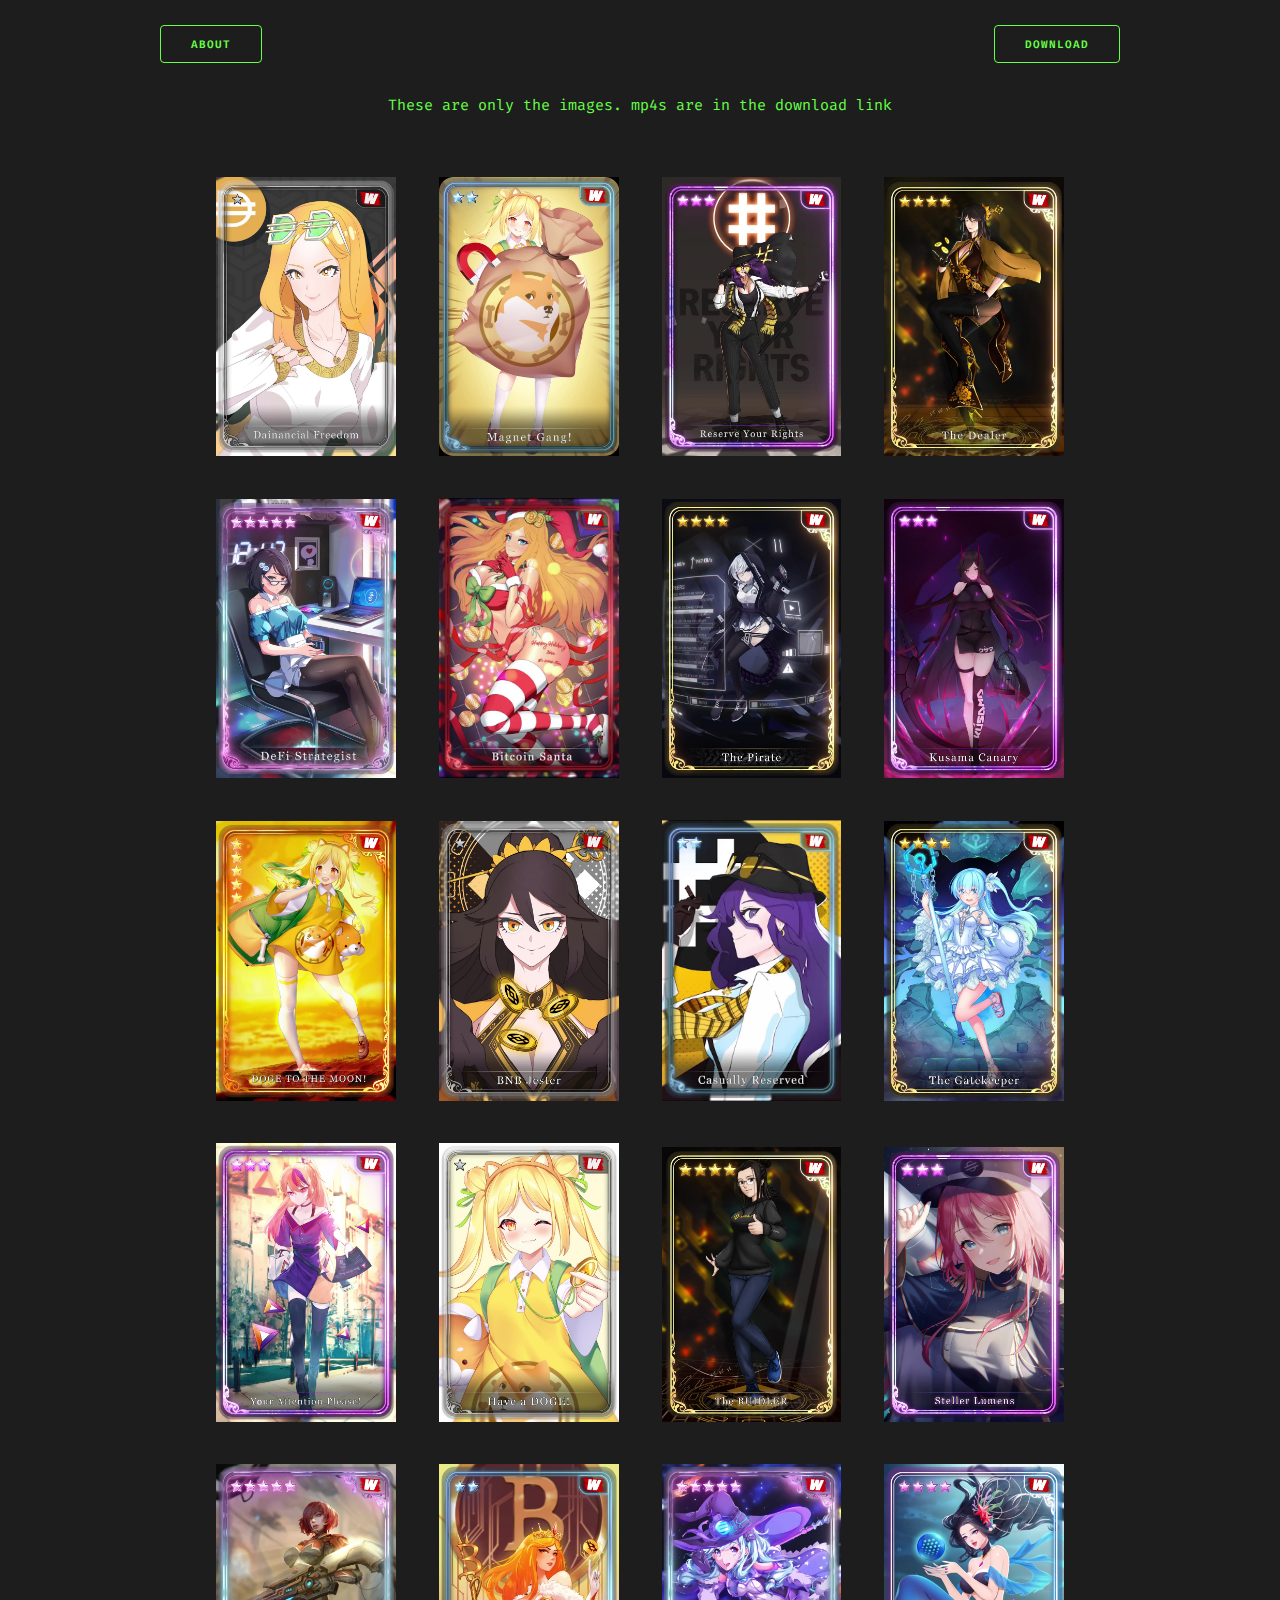
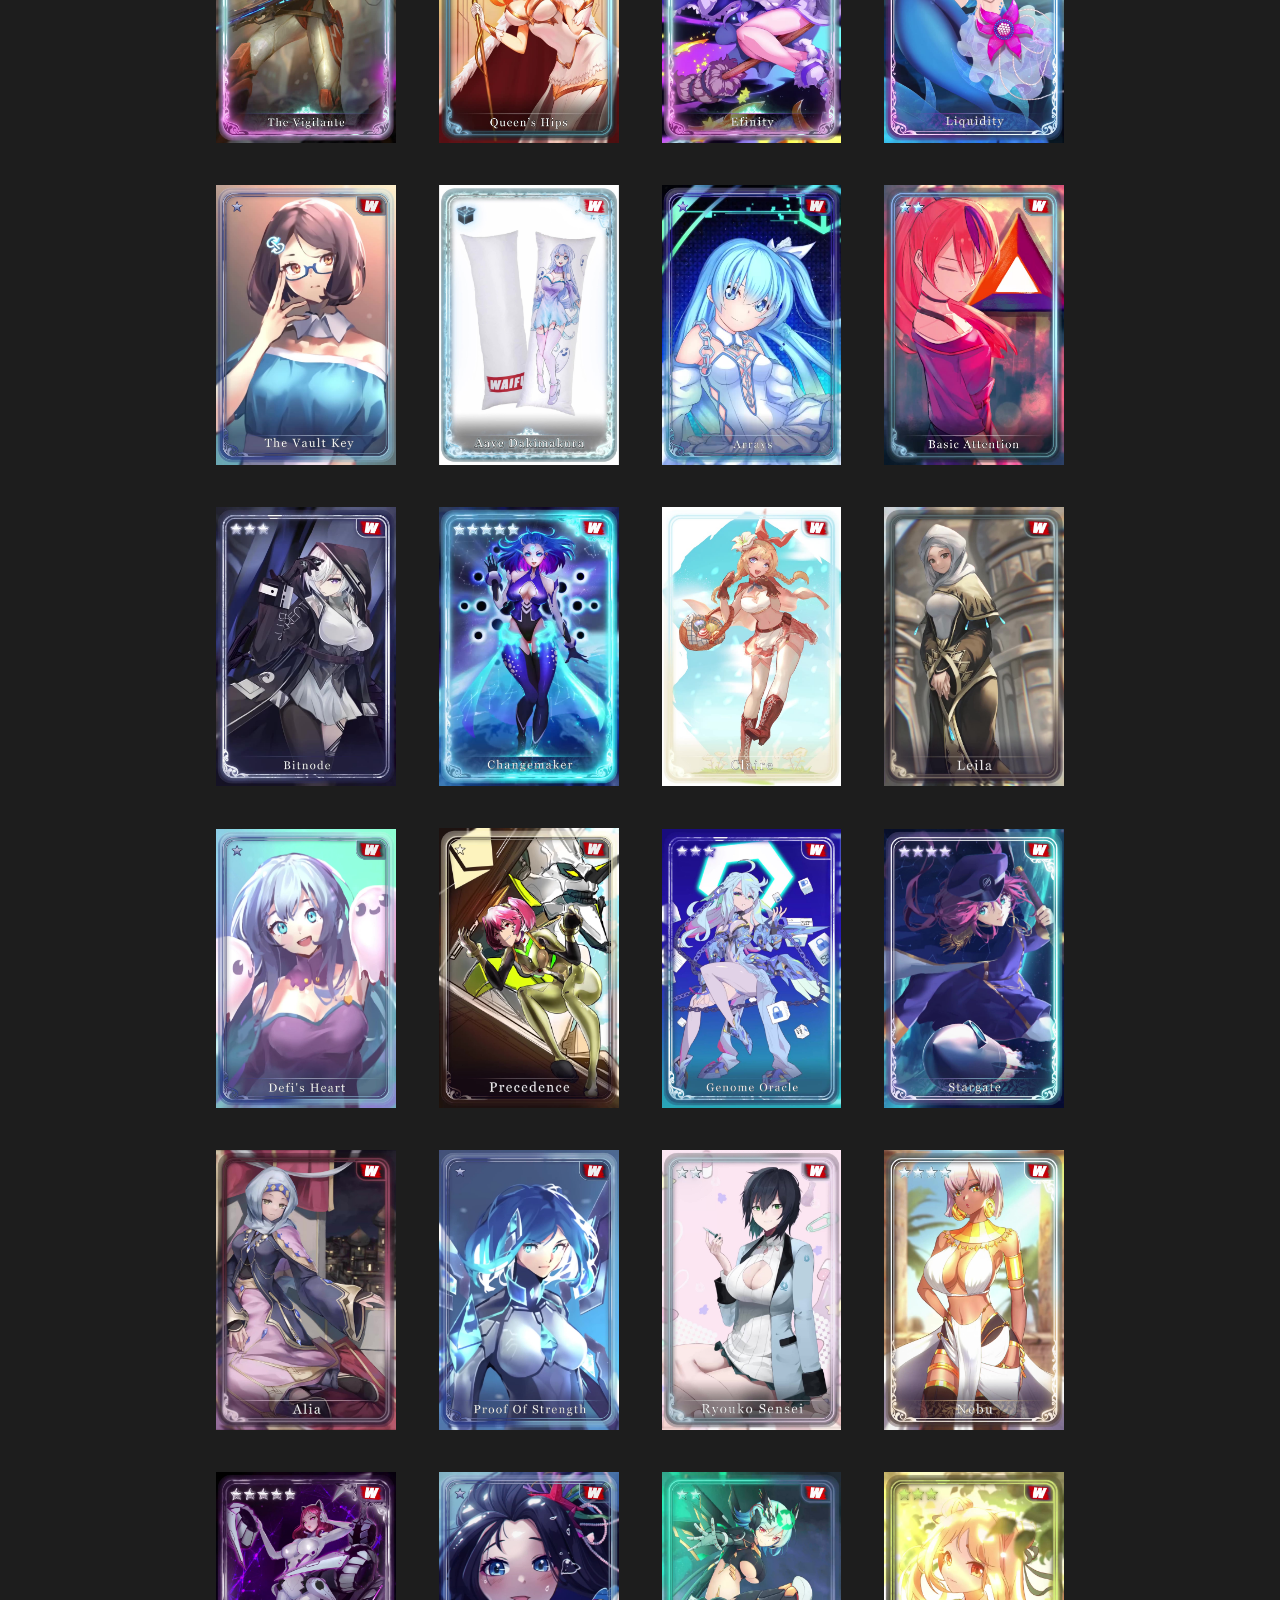
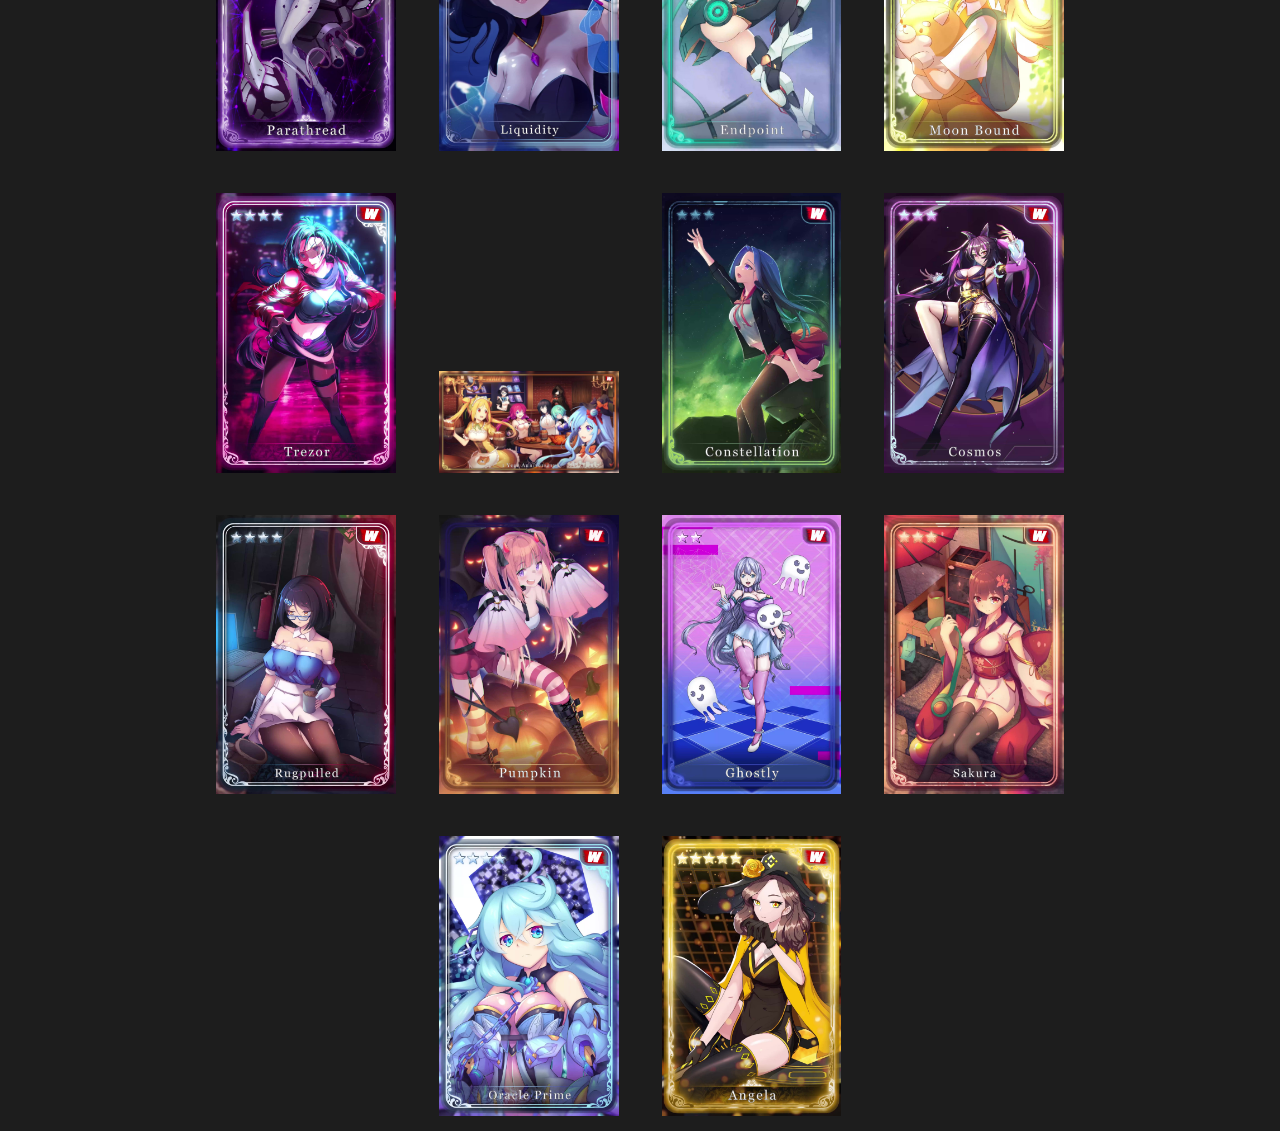
<file: index.html>
<!DOCTYPE html>
<html lang="en">
<head>
    <meta charset="UTF-8">
    <meta name="viewport" content="width=device-width, initial-scale=1.0">
    <link rel="stylesheet" href="skeleton/skeleton.css">
    <link rel="stylesheet" href="style.css">
    <title>Waifu NFTs</title>
</head>
<body>
    <div class="container">
        <nav class="navbar">
            <a class="button" href="https://xonsium.github.io/waifu-nft/about">
                About
            </a>
            <a class="button" target="_blank" href="https://mega.nz/file/es5G0TLT#Kbc0AoFo0strgFJjpvHW9Jl0LhCd57hBh-2zd5lmvQ4">Download</a>
        </nav>
        <main class="text-main" align="center">
            <p style="color: #66ff48;">These are only the images. mp4s are in the download link</p>
        </main>
        <div align="center">
        <div class="row">
                <img  class="three nft" src="assets/thumb/1.jpg">
                <img  class="three nft" src="assets/thumb/2.jpg">
                <img  class="three nft" src="assets/thumb/3.jpg">
                <img  class="three nft" src="assets/thumb/4.jpg">
                <img  class="three nft" src="assets/thumb/5.jpg">
                <img  class="three nft" src="assets/thumb/6.jpg">
                <img  class="three nft" src="assets/thumb/7.jpg">
                <img  class="three nft" src="assets/thumb/8.jpg">
                <img  class="three nft" src="assets/thumb/9.jpg">
                <img  class="three nft" src="assets/thumb/10.jpg">
                <img  class="three nft" src="assets/thumb/11.jpg">
                <img  class="three nft" src="assets/thumb/12.jpg">
                <img  class="three nft" src="assets/thumb/13.jpg">
                <img  class="three nft" src="assets/thumb/14.jpg">
                <img  class="three nft" src="assets/thumb/15.jpg">
                <img  class="three nft" src="assets/thumb/16.jpg">
                <img  class="three nft" src="assets/thumb/17.jpg">
                <img  class="three nft" src="assets/thumb/19.jpg">
                <img  class="three nft" src="assets/thumb/20.jpg">
                <img  class="three nft" src="assets/thumb/21.jpg">
                <img class="three nft" src="assets/thumb/22.jpg">
                <img class="three nft" src="assets/thumb/23.jpg">
                <img class="three nft" src="assets/thumb/24.jpg">
                <img class="three nft" src="assets/thumb/25.jpg">
                <img class="three nft" src="assets/thumb/26.jpg">
                <img class="three nft" src="assets/thumb/27.jpg">
                <img class="three nft" src="assets/thumb/28.jpg">
                <img class="three nft" src="assets/thumb/29.jpg">
                <img class="three nft" src="assets/thumb/30.jpg">
                <img class="three nft" src="assets/thumb/31.jpg">
                <img class="three nft" src="assets/thumb/32.jpg">
                <img class="three nft" src="assets/thumb/33.jpg">
                <img class="three nft" src="assets/thumb/34.jpg">
                <img class="three nft" src="assets/thumb/35.jpg">
                <img class="three nft" src="assets/thumb/36.jpg">
                <img class="three nft" src="assets/thumb/37.jpg">
                <img class="three nft" src="assets/thumb/38.jpg">
                <img class="three nft" src="assets/thumb/39.jpg">
                <img class="three nft" src="assets/thumb/40.jpg">
                <img class="three nft" src="assets/thumb/41.jpg">
                <img class="three nft" src="assets/thumb/42.jpg">
                <img class="three nft" src="assets/thumb/43.jpg">
                <img class="three nft" src="assets/thumb/44.jpg">
                <img class="three nft" src="assets/thumb/46.jpg">
                <img class="three nft" src="assets/thumb/47.jpg">
                <img class="three nft" src="assets/thumb/48.jpg">
                <img class="three nft" src="assets/thumb/49.jpg">
                <img class="three nft" src="assets/thumb/50.jpg">
                <img class="three nft" src="assets/thumb/52.jpg">
                <img class="three nft" src="assets/thumb/53.jpg">
                
        </div>
    </div>
    </div>
</body>
</html>
</file>
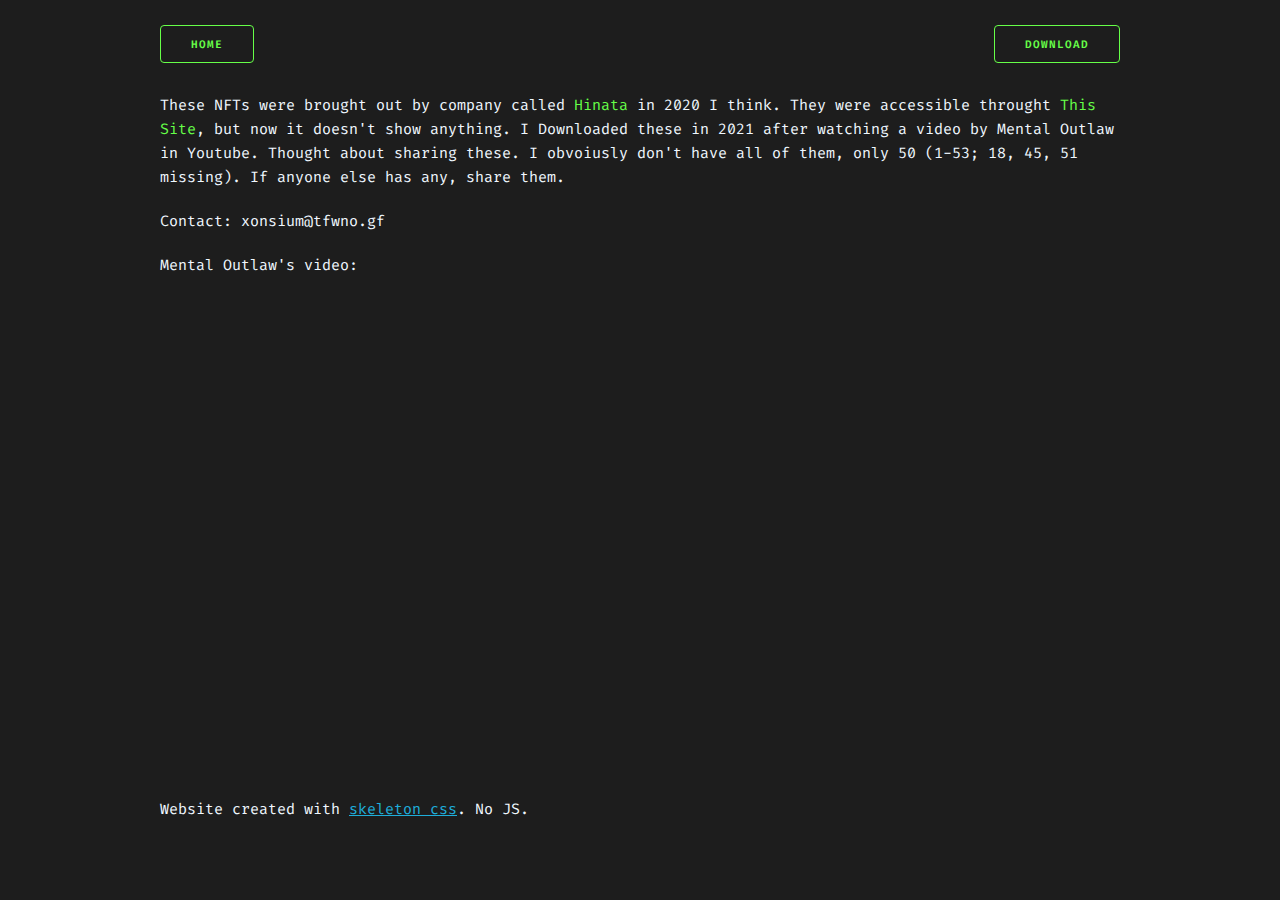
<file: about.html>
<!DOCTYPE html>
<html lang="en">
<head>
    <meta charset="UTF-8">
    <meta name="viewport" content="width=device-width, initial-scale=1.0">
    <link rel="stylesheet" href="skeleton/skeleton.css">
    <link rel="stylesheet" href="style.css">
    <title>Waifu NFTs</title>

</head>

<body>
    <div class="container">
        <nav class="navbar">
            <a class="button" href="https://xonsium.github.io/waifu-nft/">
                Home
            </a>
            <a class="button" target="_blank" href="https://mega.nz/file/es5G0TLT#Kbc0AoFo0strgFJjpvHW9Jl0LhCd57hBh-2zd5lmvQ4">
                Download
            </a>
        </nav>
        <main class="text-main">
            These NFTs were brought out by company called <a class="link" href="https://waifutoken.io/">Hinata</a> in 2020 I think.
            They were accessible throught <a class="link" href="https://nft.waifutoken.io/">This Site</a>, but now it doesn't show anything.
            I Downloaded these in 2021 after watching a video by Mental Outlaw in Youtube. Thought about sharing these.
            I obvoiusly don't have all of them, only 50 (1-53; 18, 45, 51 missing). If anyone else has any, share them.
            <section style="margin-top: 20px;">
                Contact: xonsium@tfwno.gf
            </section>
            <section style="margin-top: 20px;">
                Mental Outlaw's video:
            </section>
            <iframe style="margin-top: 20px;" width="820" height="473" src="https://www.youtube.com/embed/znpShfcPCgE?si=sR5YWtn0B0Il3Fow"
            title="YouTube video player" frameborder="0" 
            allow="accelerometer; autoplay; clipboard-write; encrypted-media; gyroscope; picture-in-picture; web-share" 
            referrerpolicy="strict-origin-when-cross-origin" allowfullscreen></iframe>
            <section style="margin-top: 20px;">
                Website created with <a href="http://getskeleton.com/">skeleton css</a>. No JS.
            </section>
        </main>
    </div>
</body>
</file>
<file: skeleton/skeleton.css>
/*
* Skeleton V2.0.4
* Copyright 2014, Dave Gamache
* www.getskeleton.com
* Free to use under the MIT license.
* http://www.opensource.org/licenses/mit-license.php
* 12/29/2014
*/


/* Table of contents
––––––––––––––––––––––––––––––––––––––––––––––––––
- Grid
- Base Styles
- Typography
- Links
- Buttons
- Forms
- Lists
- Code
- Tables
- Spacing
- Utilities
- Clearing
- Media Queries
*/


/* Grid
–––––––––––––––––––––––––––––––––––––––––––––––––– */
.container {
  position: relative;
  width: 100%;
  max-width: 960px;
  margin: 0 auto;
  padding: 0 20px;
  box-sizing: border-box; }
.column,
.columns {
  width: 100%;
  float: left;
  box-sizing: border-box; }

/* For devices larger than 400px */
@media (min-width: 400px) {
  .container {
    width: 85%;
    padding: 0; }
}

/* For devices larger than 550px */
@media (min-width: 550px) {
  .container {
    width: 80%; }
  .column,
  .columns {
    margin-left: 4%; }
  .column:first-child,
  .columns:first-child {
    margin-left: 0; }

  .one.column,
  .one.columns                    { width: 4.66666666667%; }
  .two.columns                    { width: 13.3333333333%; }
  .three.columns                  { width: 22%;            }
  .four.columns                   { width: 30.6666666667%; }
  .five.columns                   { width: 39.3333333333%; }
  .six.columns                    { width: 48%;            }
  .seven.columns                  { width: 56.6666666667%; }
  .eight.columns                  { width: 65.3333333333%; }
  .nine.columns                   { width: 74.0%;          }
  .ten.columns                    { width: 82.6666666667%; }
  .eleven.columns                 { width: 91.3333333333%; }
  .twelve.columns                 { width: 100%; margin-left: 0; }

  .one-third.column               { width: 30.6666666667%; }
  .two-thirds.column              { width: 65.3333333333%; }

  .one-half.column                { width: 48%; }

  /* Offsets */
  .offset-by-one.column,
  .offset-by-one.columns          { margin-left: 8.66666666667%; }
  .offset-by-two.column,
  .offset-by-two.columns          { margin-left: 17.3333333333%; }
  .offset-by-three.column,
  .offset-by-three.columns        { margin-left: 26%;            }
  .offset-by-four.column,
  .offset-by-four.columns         { margin-left: 34.6666666667%; }
  .offset-by-five.column,
  .offset-by-five.columns         { margin-left: 43.3333333333%; }
  .offset-by-six.column,
  .offset-by-six.columns          { margin-left: 52%;            }
  .offset-by-seven.column,
  .offset-by-seven.columns        { margin-left: 60.6666666667%; }
  .offset-by-eight.column,
  .offset-by-eight.columns        { margin-left: 69.3333333333%; }
  .offset-by-nine.column,
  .offset-by-nine.columns         { margin-left: 78.0%;          }
  .offset-by-ten.column,
  .offset-by-ten.columns          { margin-left: 86.6666666667%; }
  .offset-by-eleven.column,
  .offset-by-eleven.columns       { margin-left: 95.3333333333%; }

  .offset-by-one-third.column,
  .offset-by-one-third.columns    { margin-left: 34.6666666667%; }
  .offset-by-two-thirds.column,
  .offset-by-two-thirds.columns   { margin-left: 69.3333333333%; }

  .offset-by-one-half.column,
  .offset-by-one-half.columns     { margin-left: 52%; }

}


/* Base Styles
–––––––––––––––––––––––––––––––––––––––––––––––––– */
/* NOTE
html is set to 62.5% so that all the REM measurements throughout Skeleton
are based on 10px sizing. So basically 1.5rem = 15px :) */
html {
  font-size: 62.5%; }
body {
  font-size: 1.5em; /* currently ems cause chrome bug misinterpreting rems on body element */
  line-height: 1.6;
  font-weight: 400;
  font-family: "Raleway", "HelveticaNeue", "Helvetica Neue", Helvetica, Arial, sans-serif;
  color: #222; }


/* Typography
–––––––––––––––––––––––––––––––––––––––––––––––––– */
h1, h2, h3, h4, h5, h6 {
  margin-top: 0;
  margin-bottom: 2rem;
  font-weight: 300; }
h1 { font-size: 4.0rem; line-height: 1.2;  letter-spacing: -.1rem;}
h2 { font-size: 3.6rem; line-height: 1.25; letter-spacing: -.1rem; }
h3 { font-size: 3.0rem; line-height: 1.3;  letter-spacing: -.1rem; }
h4 { font-size: 2.4rem; line-height: 1.35; letter-spacing: -.08rem; }
h5 { font-size: 1.8rem; line-height: 1.5;  letter-spacing: -.05rem; }
h6 { font-size: 1.5rem; line-height: 1.6;  letter-spacing: 0; }

/* Larger than phablet */
@media (min-width: 550px) {
  h1 { font-size: 5.0rem; }
  h2 { font-size: 4.2rem; }
  h3 { font-size: 3.6rem; }
  h4 { font-size: 3.0rem; }
  h5 { font-size: 2.4rem; }
  h6 { font-size: 1.5rem; }
}

p {
  margin-top: 0; }


/* Links
–––––––––––––––––––––––––––––––––––––––––––––––––– */
a {
  color: #1EAEDB; }
a:hover {
  color: #0FA0CE; }


/* Buttons
–––––––––––––––––––––––––––––––––––––––––––––––––– */
.button,
button,
input[type="submit"],
input[type="reset"],
input[type="button"] {
  display: inline-block;
  height: 38px;
  padding: 0 30px;
  color: #66ff48;
  text-align: center;
  font-size: 11px;
  font-weight: 600;
  line-height: 38px;
  letter-spacing: .1rem;
  text-transform: uppercase;
  text-decoration: none;
  white-space: nowrap;
  background-color: transparent;
  border-radius: 4px;
  border: 1px solid #66ff48;
  cursor: pointer;
  box-sizing: border-box; }
.button:hover,
button:hover,
input[type="submit"]:hover,
input[type="reset"]:hover,
input[type="button"]:hover,
.button:focus,
button:focus,
input[type="submit"]:focus,
input[type="reset"]:focus,
input[type="button"]:focus {
  color: #66ff48;
  border-color: #66ff48;
  outline: 0;
  text-decoration: underline;}
.button.button-primary,
button.button-primary,
input[type="submit"].button-primary,
input[type="reset"].button-primary,
input[type="button"].button-primary {
  color: #FFF;
  background-color: #33C3F0;
  border-color: #33C3F0; }
.button.button-primary:hover,
button.button-primary:hover,
input[type="submit"].button-primary:hover,
input[type="reset"].button-primary:hover,
input[type="button"].button-primary:hover,
.button.button-primary:focus,
button.button-primary:focus,
input[type="submit"].button-primary:focus,
input[type="reset"].button-primary:focus,
input[type="button"].button-primary:focus {
  color: #FFF;
  background-color: #1EAEDB;
  border-color: #1EAEDB; }


/* Forms
–––––––––––––––––––––––––––––––––––––––––––––––––– */
input[type="email"],
input[type="number"],
input[type="search"],
input[type="text"],
input[type="tel"],
input[type="url"],
input[type="password"],
textarea,
select {
  height: 38px;
  padding: 6px 10px; /* The 6px vertically centers text on FF, ignored by Webkit */
  background-color: #fff;
  border: 1px solid #D1D1D1;
  border-radius: 4px;
  box-shadow: none;
  box-sizing: border-box; }
/* Removes awkward default styles on some inputs for iOS */
input[type="email"],
input[type="number"],
input[type="search"],
input[type="text"],
input[type="tel"],
input[type="url"],
input[type="password"],
textarea {
  -webkit-appearance: none;
     -moz-appearance: none;
          appearance: none; }
textarea {
  min-height: 65px;
  padding-top: 6px;
  padding-bottom: 6px; }
input[type="email"]:focus,
input[type="number"]:focus,
input[type="search"]:focus,
input[type="text"]:focus,
input[type="tel"]:focus,
input[type="url"]:focus,
input[type="password"]:focus,
textarea:focus,
select:focus {
  border: 1px solid #33C3F0;
  outline: 0; }
label,
legend {
  display: block;
  margin-bottom: .5rem;
  font-weight: 600; }
fieldset {
  padding: 0;
  border-width: 0; }
input[type="checkbox"],
input[type="radio"] {
  display: inline; }
label > .label-body {
  display: inline-block;
  margin-left: .5rem;
  font-weight: normal; }


/* Lists
–––––––––––––––––––––––––––––––––––––––––––––––––– */
ul {
  list-style: circle inside; }
ol {
  list-style: decimal inside; }
ol, ul {
  padding-left: 0;
  margin-top: 0; }
ul ul,
ul ol,
ol ol,
ol ul {
  margin: 1.5rem 0 1.5rem 3rem;
  font-size: 90%; }
li {
  margin-bottom: 1rem; }


/* Code
–––––––––––––––––––––––––––––––––––––––––––––––––– */
code {
  padding: .2rem .5rem;
  margin: 0 .2rem;
  font-size: 90%;
  white-space: nowrap;
  background: #F1F1F1;
  border: 1px solid #E1E1E1;
  border-radius: 4px; }
pre > code {
  display: block;
  padding: 1rem 1.5rem;
  white-space: pre; }


/* Tables
–––––––––––––––––––––––––––––––––––––––––––––––––– */
th,
td {
  padding: 12px 15px;
  text-align: left;
  border-bottom: 1px solid #E1E1E1; }
th:first-child,
td:first-child {
  padding-left: 0; }
th:last-child,
td:last-child {
  padding-right: 0; }


/* Spacing
–––––––––––––––––––––––––––––––––––––––––––––––––– */
button,
.button {
  margin-bottom: 1rem; }
input,
textarea,
select,
fieldset {
  margin-bottom: 1.5rem; }
pre,
blockquote,
dl,
figure,
table,
p,
ul,
ol,
form {
  margin-bottom: 2.5rem; }


/* Utilities
–––––––––––––––––––––––––––––––––––––––––––––––––– */
.u-full-width {
  width: 100%;
  box-sizing: border-box; }
.u-max-full-width {
  max-width: 100%;
  box-sizing: border-box; }
.u-pull-right {
  float: right; }
.u-pull-left {
  float: left; }


/* Misc
–––––––––––––––––––––––––––––––––––––––––––––––––– */
hr {
  margin-top: 3rem;
  margin-bottom: 3.5rem;
  border-width: 0;
  border-top: 1px solid #E1E1E1; }


/* Clearing
–––––––––––––––––––––––––––––––––––––––––––––––––– */

/* Self Clearing Goodness */
.container:after,
.row:after,
.u-cf {
  content: "";
  display: table;
  clear: both; }


/* Media Queries
–––––––––––––––––––––––––––––––––––––––––––––––––– */
/*
Note: The best way to structure the use of media queries is to create the queries
near the relevant code. For example, if you wanted to change the styles for buttons
on small devices, paste the mobile query code up in the buttons section and style it
there.
*/


/* Larger than mobile */
@media (min-width: 400px) {}

/* Larger than phablet (also point when grid becomes active) */
@media (min-width: 550px) {}

/* Larger than tablet */
@media (min-width: 750px) {}

/* Larger than desktop */
@media (min-width: 1000px) {}

/* Larger than Desktop HD */
@media (min-width: 1200px) {}
</file>
<file: style.css>
@import url('https://fonts.googleapis.com/css2?family=Fira+Code:wght@300..700&display=swap');

* {
    font-family: "Fira Code", monospace;
}

body {
    background-color: #1d1d1d;
    color: aliceblue;
}

.nft {
    border-color: #00A2FF;
    max-width: 180px;
    min-width: 18%;
    min-height: 18%;
    padding-left: 17px;
    padding-right: 17px;
    padding-top: 35px;
}

.navbar {
    display: flex;
    justify-content: space-between;
    margin-top: 2.5rem;
}

.text-main {
    margin-top: 20px;
}

.link {
    color: #66ff48;
    text-decoration: none;
}

.link:hover {
    color: #66ff48;
    text-decoration: underline;
}
</file>
